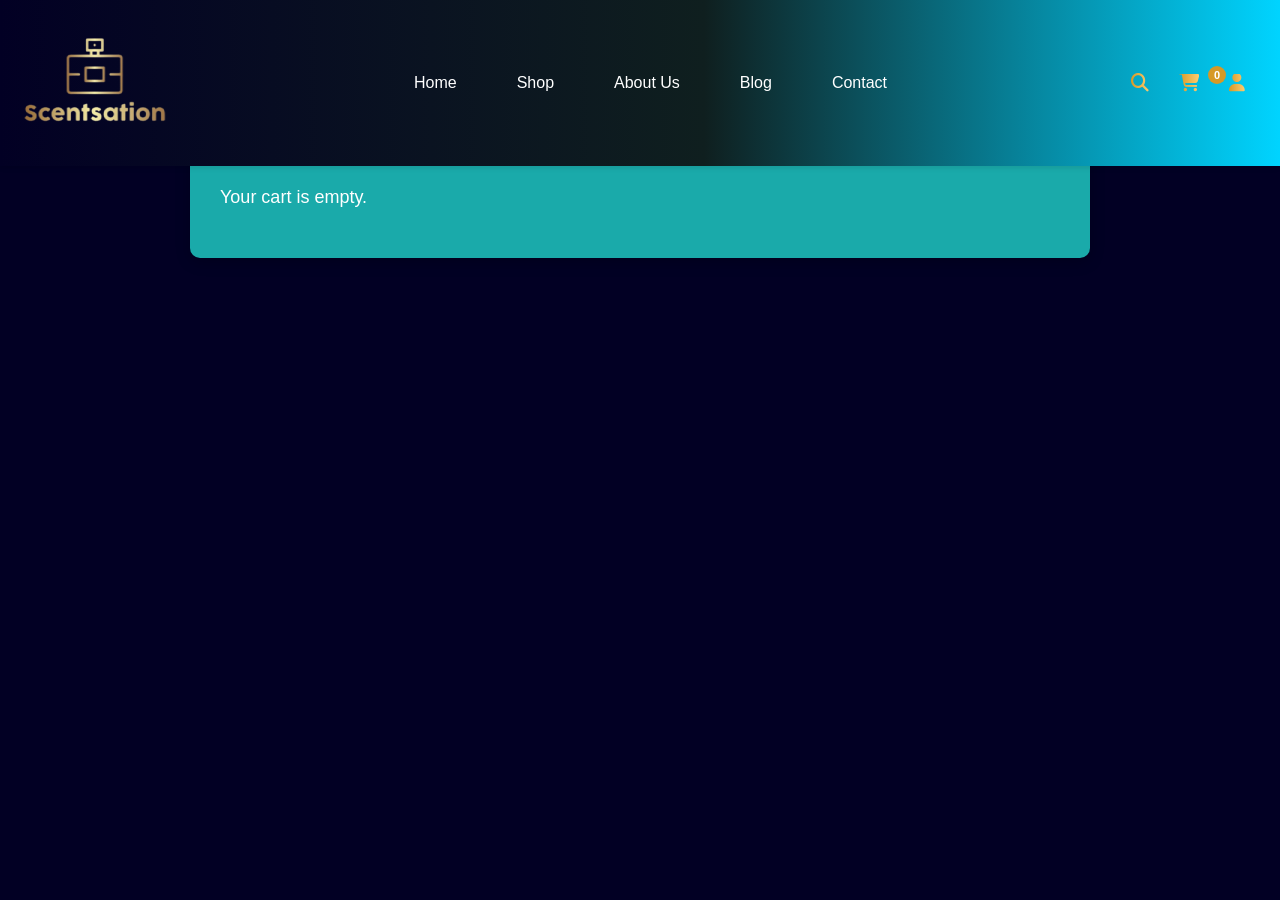
<file: cart.html>
<!DOCTYPE html>
<html lang="en">
<head>
    <meta charset="UTF-8">
    <meta name="viewport" content="width=device-width, initial-scale=1.0">
    <title>Shopping Cart | Scentsation</title>
    
    <!-- CSS Loading Order Fixed -->
    <link rel="stylesheet" href="homestyle.css">
    <link rel="stylesheet" href="cartstyle.css">
    
    <!-- Icons -->
    <link rel="stylesheet" href="https://cdnjs.cloudflare.com/ajax/libs/font-awesome/6.4.2/css/all.min.css">
</head>
<body>
    <header class="header">
        <div class="container">
            <a href="index.html" class="logo"><img src="all-images/Untitled design (7)[1] (3).png" alt="Scentsation"></a>
            
            <nav class="nav-links">
                <ul>
                    <li><a href="index.html">Home</a></li>
                    <li><a href="product.html">Shop</a></li>
                    <li><a href="about.html">About Us</a></li>
                    <li><a href="blog.html">Blog</a></li>
                    <li><a href="contact.html">Contact</a></li>
                </ul>
            </nav>

            <div class="top-search">
                <div class="container">
                    <div class="input-group">
                        <span class="input-group-addon"><i class="fa fa-search"></i></span>
                        <input type="text" class="form-control" placeholder="Search">
                        <span class="input-group-addon close-search"><i class="fa fa-times"></i></span>
                    </div>
                </div>
            </div>

            <div class="icons">
                <div class="search-bar">
                    <button type="button" class="search-icon"><i class="fa fa-search"></i></button>
                </div>
                <a href="cart.html" class="cart">
                    <i class="fas fa-shopping-cart"></i>
                    <span id="cart-count">0</span>
                </a>
                
                <div class="user-container">
                    <a href="login.html" class="login"><i class="fas fa-user"></i></a>
                    <div class="login-container">
                        <form class="login-form">
                            <input type="text" placeholder="Username" class="input-field">
                            <input type="password" placeholder="Password" class="input-field">
                            <button type="submit" class="login-btn">Log In</button>
                            <div class="links">
                                <a href="contact.html" class="forgot">Forgot password?</a>
                                <a href="contact.html" class="signup">Sign up</a>
                            </div>
                        </form>
                    </div>
                </div>
            </div>
            
            <button id="menu-btn" class="menu-btn"><i class="fas fa-bars"></i></button>
        </div>
    
        <div id="mobile-menu" class="mobile-menu">
            <button id="close-menu" class="close-menu"><i class="fas fa-times"></i></button>
            <ul>
                <li><a href="index.html">Home</a></li>
                <li><a href="product.html">Shop</a></li>
                <li><a href="about.html">About Us</a></li>
                <li><a href="blog.html">Blog</a></li>
                <li><a href="contact.html">Contact</a></li>
                <li><a href="cart.html" class="cart"><i class="fas fa-shopping-cart"></i> Cart</a></li>
                <li><a href="login.html" class="login"><i class="fas fa-user"></i> Login</a></li>
            </ul>    
        </div>
    </header>

    <div id="cart-wrapper">
        <h2 id="cart-text">Your Cart</h2>
    
        <div id="cart-container">
            <div id="cart-products"></div>
            <div id="total-container">
                <p id="total-price">Total: Rs 0</p>
            </div>
            <button id="clear-cart">Clear Cart</button>
            <button id="checkout-btn">Proceed to Checkout</button>
        </div>
    
        <div id="checkout-form">
            <h3>Enter Your Details</h3>
            <input type="text" id="name" placeholder="Your Name" required>
            <input type="email" id="email" placeholder="Your Email" required>
            <input type="text" id="address" placeholder="Your Address" required>
            <input type="tel" id="phone" placeholder="Your Phone Number" required>
            <button id="confirm-order">Confirm Order</button>
        </div>
    
        <div id="order-confirmation">
            <p>✅ Your order has been placed successfully!</p>
        </div>
    </div>

    <!-- The Missing Script has been added! -->
    <script src="home.js"></script>
    <script src="cartpage.js"></script>
</body>
</html>
</file>
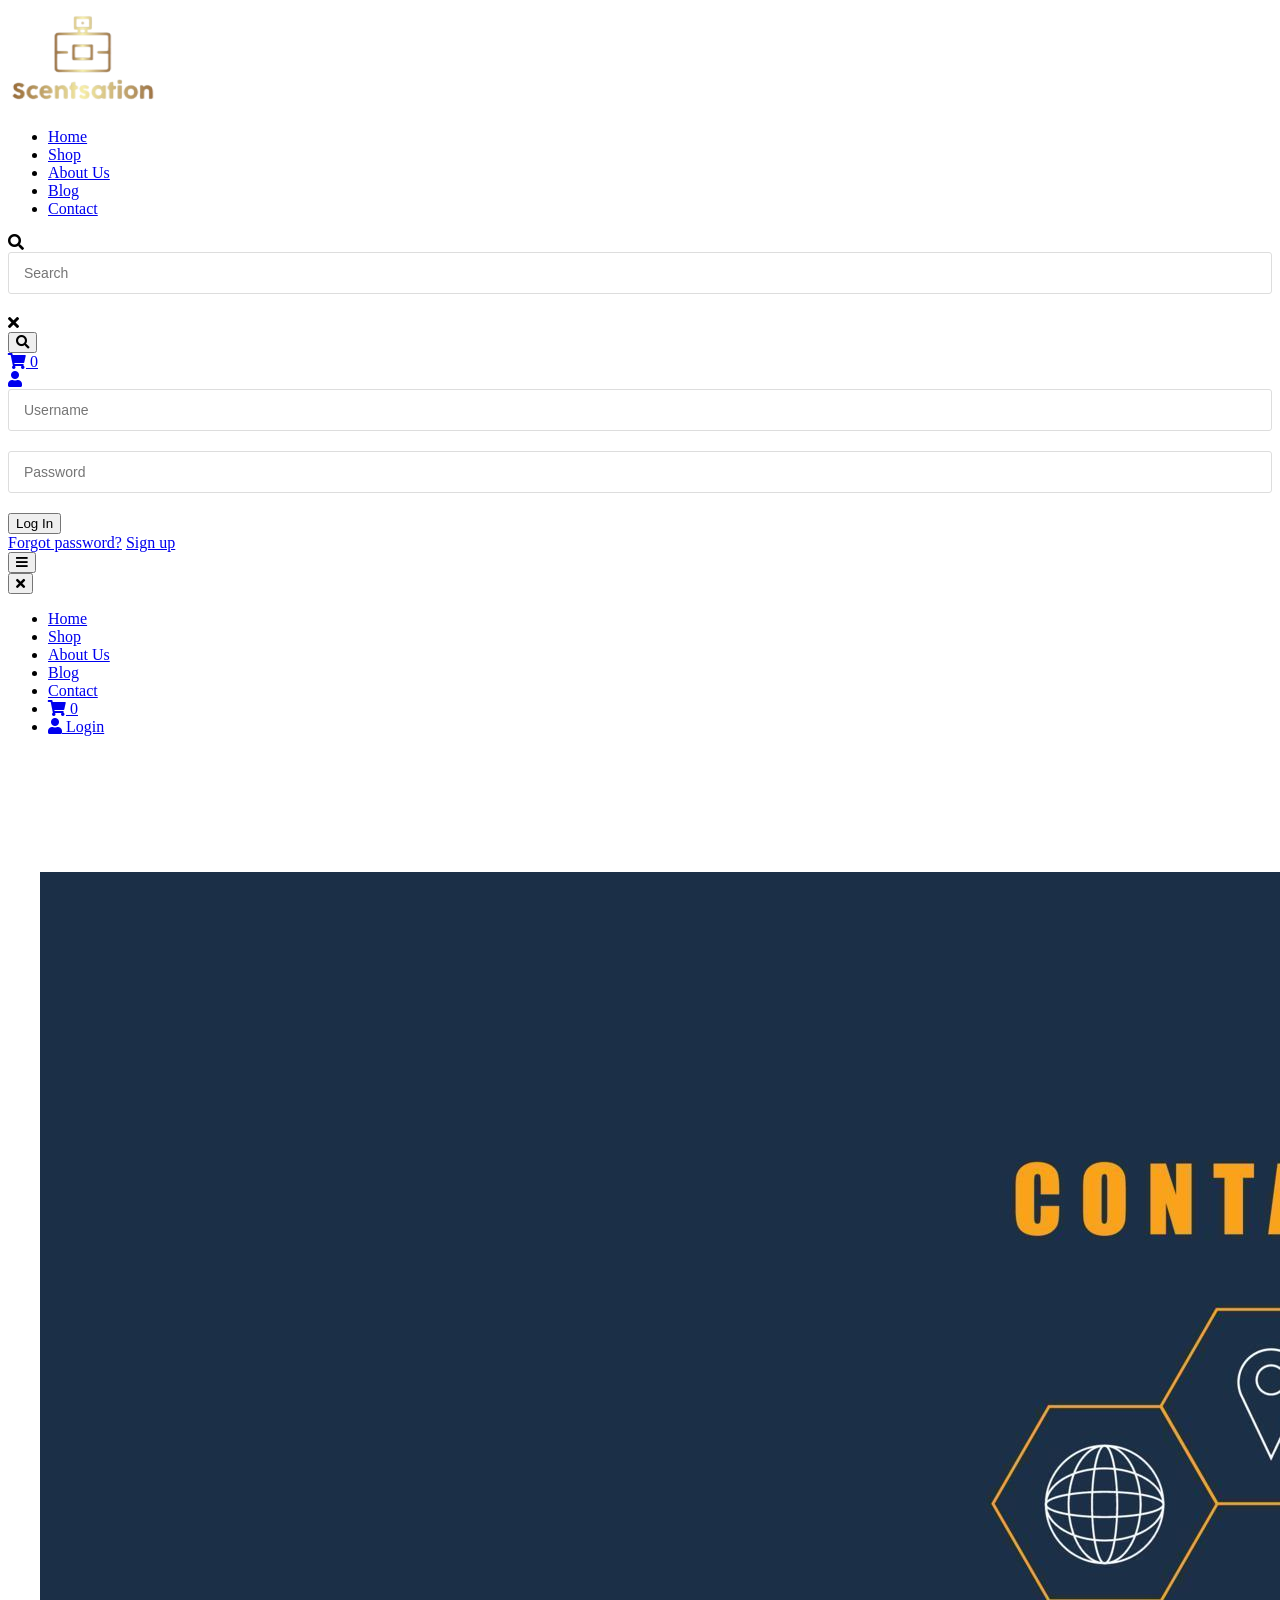
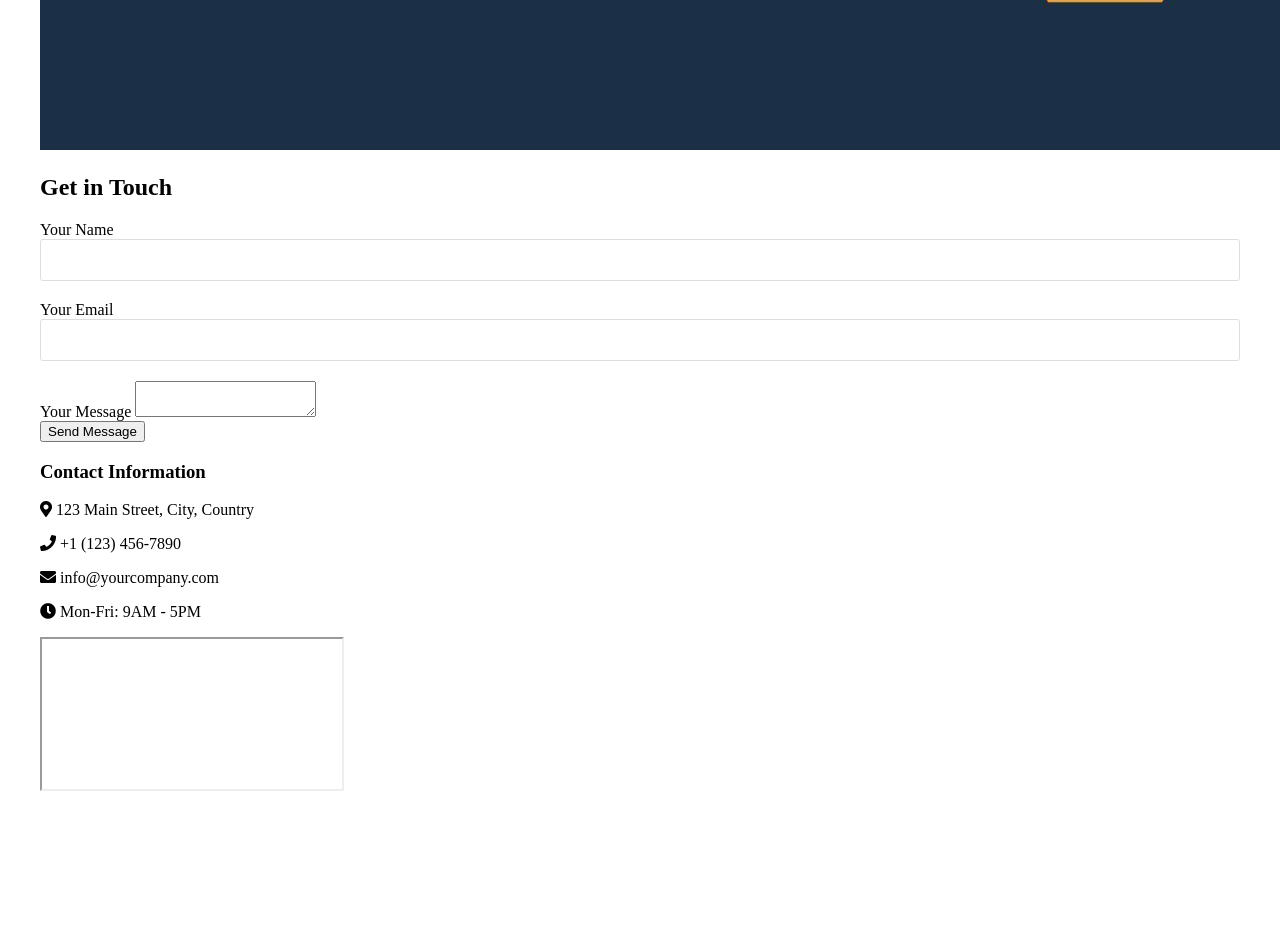
<file: page contact.html>
<!DOCTYPE html>
<html lang="en">
<head>
    <meta charset="UTF-8">
    <meta name="viewport" content="width=device-width, initial-scale=1.0">
    <title>Contact Us</title>
    <link rel="stylesheet" href="style.css">
</head>
<body>
    <header class="header">
        <div class="container">
            <!-- Logo -->
            <a href="home.html" class="logo"><img src="all-images/logo.png" alt=""></a>
            
            
            <!-- Nav Links -->
            <nav class="nav-links">
                <ul>
                    <li><a href="index.html">Home</a></li>
                    <li><a href="product.html">Shop</a></li>
                    <li><a href="#">About Us</a></li>
                    <li><a href="#">Blog</a></li>
                    <li><a href="#">Contact</a></li>
                </ul>
            </nav>
    <!-- First Search Bar (Hidden Initially) -->
    <div class="top-search">
        <div class="container">
            <div class="input-group">
                <span class="input-group-addon"><i class="fa fa-search"></i></span>
                <input type="text" class="form-control" placeholder="Search">
                <span class="input-group-addon close-search"><i class="fa fa-times"></i></span>
            </div>
        </div>
    </div>

            <div class="icons">
                <div class="search-bar">
                    <button type="button" class="search-icon"><i class="fa fa-search"></i></button>
                </div>
                <a href="cart.html" class="cart"><i class="fas fa-shopping-cart"></i>
                    <span id="cart-count">0</span></a>
                <div class="user-container">
                    <a href="#" class="login">
                        <i class="fas fa-user"></i> 
                    </a>
                    
                    <!-- Login Form (Hidden by Default) -->
                    <div class="login-container">
                        <form class="login-form">
                            <input type="text" placeholder="Username" class="input-field">
                            <input type="password" placeholder="Password" class="input-field">
                            <button type="submit" class="login-btn">Log In</button>
                            <div class="links">
                                <a href="Contact.html" class="forgot">Forgot password?</a>
                                <a href="Contact.html" class="signup">Sign up</a>
                            </div>
                        </form>
                    </div>
                </div>
                
                
            </div>
            
            <!-- Mobile Menu Button -->
            <button id="menu-btn" class="menu-btn">
                <i class="fas fa-bars"></i>
            </button>
        </div>
    
        <!-- Mobile Menu -->
        <div id="mobile-menu" class="mobile-menu">
            <button id="close-menu" class="close-menu">
                <i class="fas fa-times"></i>
            </button>
            <ul>
                <li><a href="#">Home</a></li>
                <li><a href="#">Shop</a></li>
                <li><a href="#">About Us</a></li>
                <li><a href="#">Blog</a></li>
                <li><a href="#">Contact</a></li>
                <li><a href="cart.html" class="cart"><i class="fas fa-shopping-cart"></i>
                    <span id="cart-count">0</span></a></li>
                <li><a href="#" class="login"><i class="fas fa-user"></i> Login</a>
                
                </li>
            </ul>    
        </div>
    </header>
    <div class="contact-container">
        <div class="main-img">
            <img src="c-4.jpg" alt="Contact us header image">
        </div>
        
        <div class="form-section">
            <h2>Get in Touch</h2>
            <form class="contact-form">
                <div class="form-group">
                    <label for="name">Your Name</label>
                    <input type="text" id="name" name="name" required>
                </div>
                <div class="form-group">
                    <label for="email">Your Email</label>
                    <input type="email" id="email" name="email" required>
                </div>
                <div class="form-group">
                    <label for="message">Your Message</label>
                    <textarea id="message" name="message" required></textarea>
                </div>
                <button type="submit">Send Message</button>
            </form>
        </div>

        <div class="info-section">
            <div class="contact-info">
                <h3>Contact Information</h3>
                <p><i class="fas fa-map-marker-alt"></i> 123 Main Street, City, Country</p>
                <p><i class="fas fa-phone"></i> +1 (123) 456-7890</p>
                <p><i class="fas fa-envelope"></i> info@yourcompany.com</p>
                <p><i class="fas fa-clock"></i> Mon-Fri: 9AM - 5PM</p>
            </div>
            <div class="map-container">
                <iframe src="https://www.google.com/maps/embed?pb=!1m18!1m12!1m3!1d3022.2155732912346!2d-73.98784492453763!3d40.74844097138991!2m3!1f0!2f0!3f0!3m2!1i1024!2i768!4f13.1!3m3!1m2!1s0x0%3A0x0!2zNDDCsDQ0JzU0LjQiTiA3M8KwNTknMTkuNyJX!5e0!3m2!1sen!2sus!4v1620000000000!5m2!1sen!2sus" allowfullscreen="" loading="lazy"></iframe>
            </div>
        </div>
    </div>
    

    <link rel="stylesheet" href="https://cdnjs.cloudflare.com/ajax/libs/font-awesome/5.15.3/css/all.min.css">

    <script src="app.js"></script>
</body>
</html>
</file>
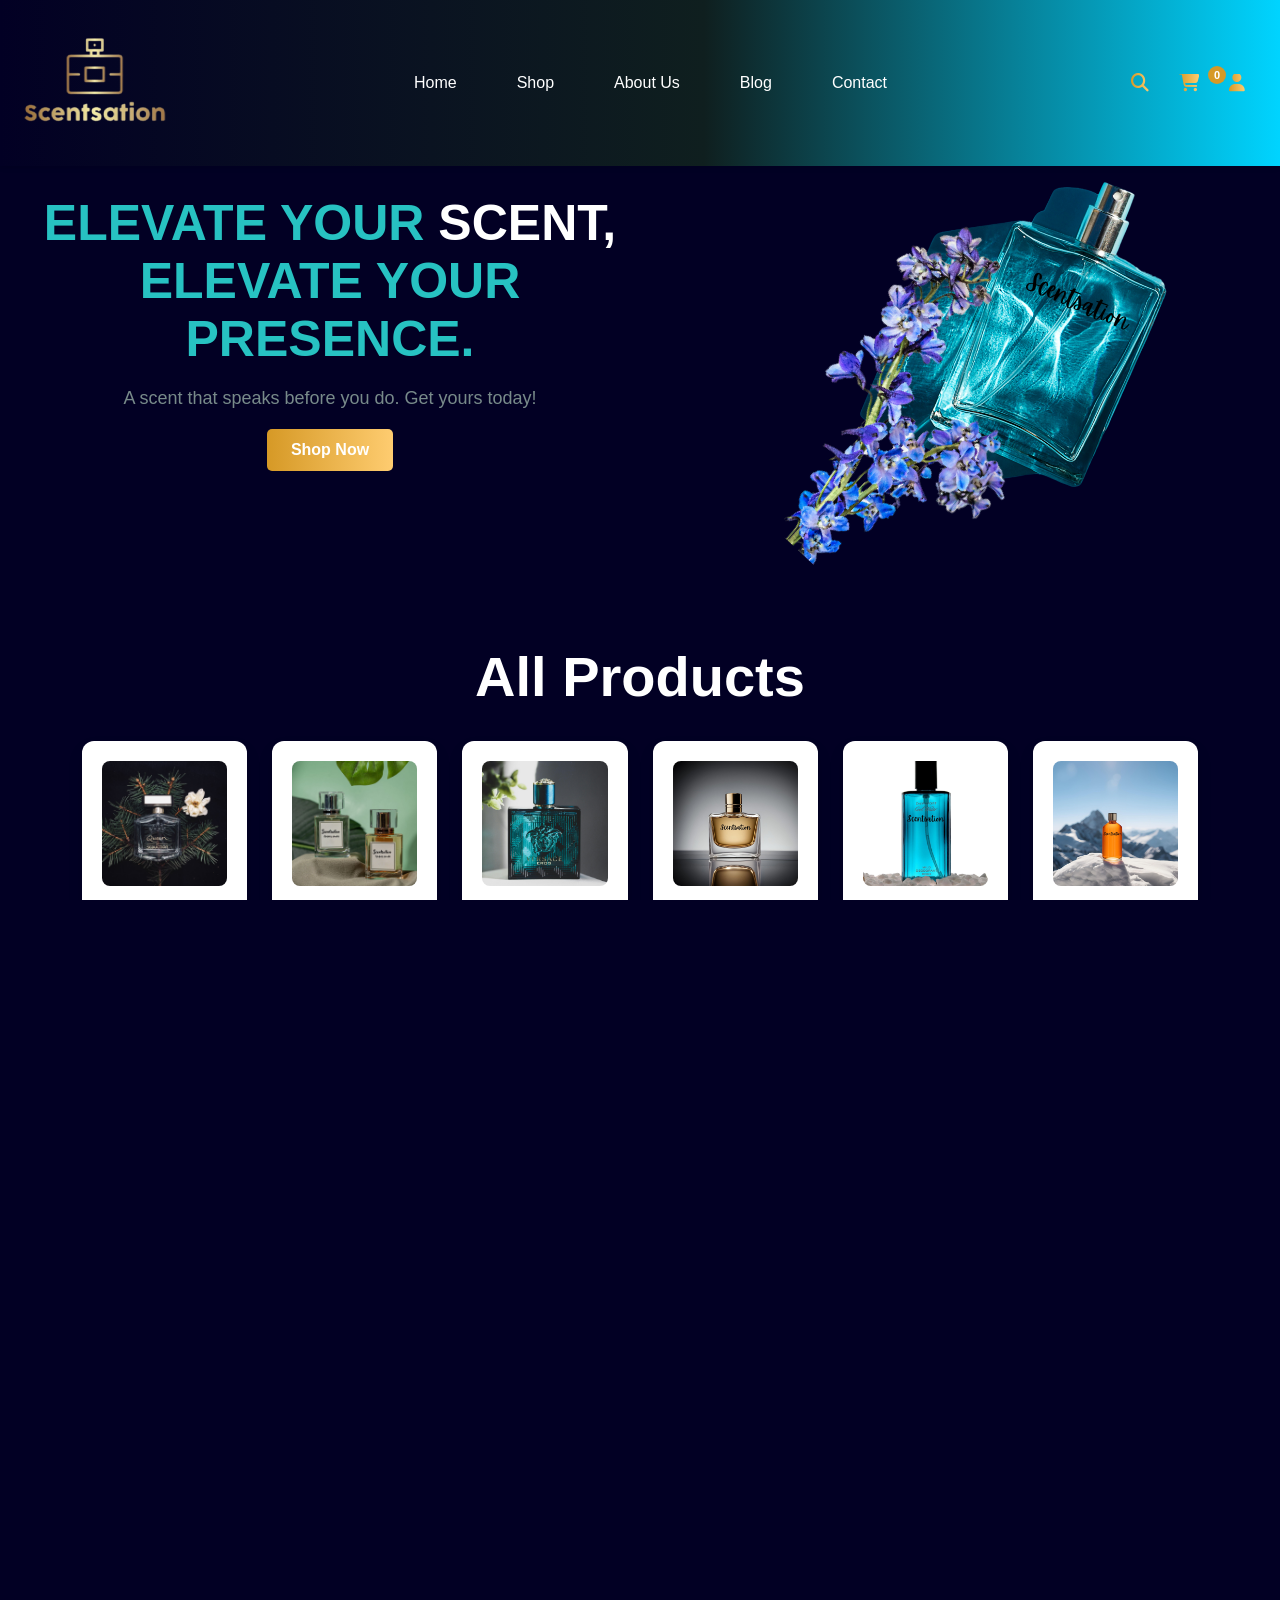
<file: product.html>
<!DOCTYPE html>
<html lang="en">
<head>
    <meta charset="UTF-8">
    <meta name="viewport" content="width=device-width, initial-scale=1.0">
    <title>Product Page | Scentsation</title>
    
    <!-- Stylesheets with Cache Buster for Product CSS -->
    <link rel="stylesheet" href="product.css?v=2">
    <link rel="stylesheet" href="homestyle.css">
    <link rel="stylesheet" href="cartstyle.css">
    
    <!-- Icons -->
    <link rel="stylesheet" href="https://cdnjs.cloudflare.com/ajax/libs/font-awesome/6.4.2/css/all.min.css">
</head>
<body>
    <!-- HEADER -->
    <header class="header">
        <div class="container">
            <!-- Logo -->
            <a href="index.html" class="logo"><img src="all-images/Untitled design (7)[1] (3).png" alt="Scentsation Logo"></a>
            
            <!-- Desktop Nav -->
            <nav class="nav-links">
                <ul>
                    <li><a href="index.html">Home</a></li>
                    <li><a href="product.html">Shop</a></li>
                    <li><a href="about.html">About Us</a></li>
                    <li><a href="blog.html">Blog</a></li>
                    <li><a href="contact.html">Contact</a></li>
                </ul>
            </nav>

            <!-- Search Bar (Hidden) -->
            <div class="top-search">
                <div class="container">
                    <div class="input-group">
                        <span class="input-group-addon"><i class="fa fa-search"></i></span>
                        <input type="text" class="form-control" placeholder="Search">
                        <span class="input-group-addon close-search"><i class="fa fa-times"></i></span>
                    </div>
                </div>
            </div>

            <!-- Header Icons -->
            <div class="icons">
                <div class="search-bar">
                    <button type="button" class="search-icon"><i class="fa fa-search"></i></button>
                </div>
                <a href="cart.html" class="cart">
                    <i class="fas fa-shopping-cart"></i>
                    <span id="cart-count">0</span>
                </a>
                
                <div class="user-container">
                    <a href="#" class="login"><i class="fas fa-user"></i></a>
                    
                    <!-- Login Dropdown -->
                    <div class="login-container">
                        <form class="login-form">
                            <input type="text" placeholder="Username" class="input-field">
                            <input type="password" placeholder="Password" class="input-field">
                            <button type="submit" class="login-btn">Log In</button>
                            <div class="links">
                                <a href="#" class="forgot">Forgot password?</a>
                                <a href="#" class="signup">Sign up</a>
                            </div>
                        </form>
                    </div>
                </div>
            </div>
            
            <!-- Mobile Menu Toggle -->
            <button id="menu-btn" class="menu-btn">
                <i class="fas fa-bars"></i>
            </button>
        </div>
    
        <!-- Mobile Menu Navigation -->
        <div id="mobile-menu" class="mobile-menu">
            <button id="close-menu" class="close-menu"><i class="fas fa-times"></i></button>
            <ul>
                <li><a href="index.html">Home</a></li>
                <li><a href="product.html">Shop</a></li>
                <li><a href="about.html">About Us</a></li>
                <li><a href="blog.html">Blog</a></li>
                <li><a href="contact.html">Contact</a></li>
                <li><a href="cart.html" class="cart"><i class="fas fa-shopping-cart"></i> Cart</a></li>
                <li><a href="contact.html" class="login"><i class="fas fa-user"></i> Login</a></li>
            </ul>    
        </div>
    </header>

    <!-- HERO SECTION -->
    <header class="hero-section"> 
        <div class="hero-container">
            <div class="hero-content">
                <h1>Elevate Your <span>Scent,</span> Elevate Your Presence.</h1>
                <p>A scent that speaks before you do. Get yours today!</p>
                <a href="#all-product" class="btn">Shop Now</a>
            </div>
            <div class="hero-image">
                <img src="all-images/banner1img.png" alt="product banner">
            </div>
        </div>
    </header>

    <!-- ALL PRODUCTS SECTION -->
    <section id="all-product" class="product-section">
        <h2>All Products</h2>
        <div class="P-container">
            <div class="perfume-card">
                <img src="all-images/Breathing (1).jpg" alt="Mystic Pine">
                <h3>Mystic Pine</h3>
                <p>PKR 10000</p>
                <button class="add-to-cart" data-name="Mystic Pine" data-price="10000" data-image="Breathing (1).jpg">
                    <i class="fas fa-shopping-cart"></i> Add to cart
                </button>
            </div>
            <div class="perfume-card">
                <img src="all-images/Breathing (13).jpg" alt="Amber Smoke">
                <h3>Amber Smoke</h3>
                <p>PKR 12000</p>
                <button class="add-to-cart" data-name="Amber Smoke" data-price="12000" data-image="Breathing (13).jpg">
                    <i class="fas fa-shopping-cart"></i> Add to cart
                </button>
            </div>
            <div class="perfume-card">
                <img src="all-images/men1.jpg" alt="Veloura">
                <h3>Veloura</h3>
                <p>PKR 20000</p>
                <button class="add-to-cart" data-name="Veloura" data-price="20000" data-image="men1.jpg">
                    <i class="fas fa-shopping-cart"></i> Add to cart
                </button>
            </div>
            <div class="perfume-card">
                <img src="all-images/Scentsation.jpg" alt="Lumea">
                <h3>Lumea</h3>
                <p>PKR 15000</p>
                <button class="add-to-cart" data-name="Lumea" data-price="15000" data-image="Scentsation.jpg">
                    <i class="fas fa-shopping-cart"></i> Add to cart
                </button>
            </div>
            <div class="perfume-card">
                <img src="all-images/Scentsation (1).jpg" alt="Elysian Bloom">
                <h3>Elysian Bloom</h3>
                <p>PKR 18000</p>
                <button class="add-to-cart" data-name="Elysian Bloom" data-price="18000" data-image="Scentsation (1).jpg">
                    <i class="fas fa-shopping-cart"></i> Add to cart
                </button>
            </div>
            <div class="perfume-card">
                <img src="all-images/Scentsation (2).jpg" alt="Noctis Bloom">
                <h3>Noctis Bloom</h3>
                <p>PKR 16000</p>
                <button class="add-to-cart" data-name="Noctis Bloom" data-price="16000" data-image="Scentsation (2).jpg">
                    <i class="fas fa-shopping-cart"></i> Add to cart
                </button>
            </div>
            <div class="perfume-card">
                <img src="all-images/Scentsation (3).jpg" alt="Seraphine">
                <h3>Seraphine</h3>
                <p>PKR 10000</p>
                <button class="add-to-cart" data-name="Seraphine" data-price="10000" data-image="Scentsation (3).jpg">
                    <i class="fas fa-shopping-cart"></i> Add to cart
                </button>
            </div>
            <div class="perfume-card">
                <img src="all-images/Scentsation (4).jpg" alt="Opal Essence">
                <h3>Opal Essence</h3>
                <p>PKR 12000</p>
                <button class="add-to-cart" data-name="Opal Essence" data-price="12000" data-image="Scentsation (4).jpg">
                    <i class="fas fa-shopping-cart"></i> Add to cart
                </button>
            </div>
            <div class="perfume-card">
                <img src="all-images/Scentsation (13).jpg" alt="Aurielle">
                <h3>Aurielle</h3>
                <p>PKR 25000</p>
                <button class="add-to-cart" data-name="Aurielle" data-price="25000" data-image="Scentsation (13).jpg">
                    <i class="fas fa-shopping-cart"></i> Add to cart
                </button>
            </div>
            <div class="perfume-card">
                <img src="all-images/Scentsation (14).jpg" alt="Mystara">
                <h3>Mystara</h3>
                <p>PKR 14000</p>
                <button class="add-to-cart" data-name="Mystara" data-price="14000" data-image="Scentsation (14).jpg">
                    <i class="fas fa-shopping-cart"></i> Add to cart
                </button>
            </div>
            <div class="perfume-card">
                <img src="all-images/Scentsation (12).jpg" alt="Sienna Dusk">
                <h3>Sienna Dusk</h3>
                <p>PKR 10000</p>
                <button class="add-to-cart" data-name="Sienna Dusk" data-price="10000" data-image="Scentsation (12).jpg">
                    <i class="fas fa-shopping-cart"></i> Add to cart
                </button>
            </div>
            <div class="perfume-card">
                <img src="all-images/Scentsation (11).jpg" alt="Rosalune">
                <h3>Rosalune</h3>
                <p>PKR 16000</p>
                <button class="add-to-cart" data-name="Rosalune" data-price="16000" data-image="Scentsation (11).jpg">
                    <i class="fas fa-shopping-cart"></i> Add to cart
                </button>
            </div>
        </div>
    </section>

    <!-- WOMEN'S PERFUMES SECTION -->
    <section id="women-products" class="product-section">
        <h2>Women's Perfumes</h2>
        <div class="P-container">
            <div class="perfume-card">
                <img src="all-images/Breathing (10).jpg" alt="Cherry Blossom">
                <h3>Cherry Blossom</h3>
                <p>PKR 18000</p>
                <button class="add-to-cart" data-name="Cherry Blossom" data-price="18000" data-image="Breathing (10).jpg">
                    <i class="fas fa-shopping-cart"></i> Add to cart
                </button>
            </div>
            <div class="perfume-card">
                <img src="all-images/Breathing (13).jpg" alt="Aurielle">
                <h3>Aurielle</h3>
                <p>PKR 25000</p>
                <button class="add-to-cart" data-name="Aurielle" data-price="25000" data-image="Breathing (13).jpg">
                    <i class="fas fa-shopping-cart"></i> Add to cart
                </button>
            </div>
            <div class="perfume-card">
                <img src="all-images/Scentsation (4).jpg" alt="Opal Essence">
                <h3>Opal Essence</h3>
                <p>PKR 12000</p>
                <button class="add-to-cart" data-name="Opal Essence" data-price="12000" data-image="Scentsation (4).jpg">
                    <i class="fas fa-shopping-cart"></i> Add to cart
                </button>
            </div>
            <div class="perfume-card">
                <img src="all-images/Scentsation (6).jpg" alt="Amoura">
                <h3>Amoura</h3>
                <p>PKR 20000</p>
                <button class="add-to-cart" data-name="Amoura" data-price="20000" data-image="Scentsation (6).jpg">
                    <i class="fas fa-shopping-cart"></i> Add to cart
                </button>
            </div>
            <div class="perfume-card">
                <img src="all-images/Scentsation (7).jpg" alt="Sylvaris">
                <h3>Sylvaris</h3>
                <p>PKR 15000</p>
                <button class="add-to-cart" data-name="Sylvaris" data-price="15000" data-image="Scentsation (7).jpg">
                    <i class="fas fa-shopping-cart"></i> Add to cart
                </button>
            </div>
            <div class="perfume-card">
                <img src="all-images/Scentsation (8).jpg" alt="Ember Glow">
                <h3>Ember Glow</h3>
                <p>PKR 8000</p>
                <button class="add-to-cart" data-name="Ember Glow" data-price="8000" data-image="Scentsation (8).jpg">
                    <i class="fas fa-shopping-cart"></i> Add to cart
                </button>
            </div>
        </div>
    </section>

    <!-- MEN'S PERFUMES SECTION -->
    <section id="men-products" class="product-section">
        <h2>Men's Perfume</h2>
        <div class="P-container">
            <div class="perfume-card">
                <img src="all-images/men1.jpg" alt="Veloura">
                <h3>Veloura</h3>
                <p>PKR 20000</p>
                <button class="add-to-cart" data-name="Veloura" data-price="20000" data-image="men1.jpg">
                    <i class="fas fa-shopping-cart"></i> Add to cart
                </button>
            </div>
            <div class="perfume-card">
                <img src="all-images/Breathing (7).jpg" alt="Ocean Drift">
                <h3>Ocean Drift</h3>
                <p>PKR 10000</p>
                <button class="add-to-cart" data-name="Ocean Drift" data-price="10000" data-image="Breathing (7).jpg">
                    <i class="fas fa-shopping-cart"></i> Add to cart
                </button>
            </div>
            <div class="perfume-card">
                <img src="all-images/Scentsation (9).jpg" alt="Zephyr Whisper">
                <h3>Zephyr Whisper</h3>
                <p>PKR 18000</p>
                <button class="add-to-cart" data-name="Zephyr Whisper" data-price="18000" data-image="Scentsation (9).jpg">
                    <i class="fas fa-shopping-cart"></i> Add to cart
                </button>
            </div>
            <div class="perfume-card">
                <img src="all-images/Scentsation (10).jpg" alt="Moonveil">
                <h3>Moonveil</h3>
                <p>PKR 12000</p>
                <button class="add-to-cart" data-name="Moonveil" data-price="12000" data-image="Scentsation (10).jpg">
                    <i class="fas fa-shopping-cart"></i> Add to cart
                </button>
            </div>
            <div class="perfume-card">
                <img src="all-images/Scentsation (11).jpg" alt="Rosalune">
                <h3>Rosalune</h3>
                <p>PKR 16000</p>
                <button class="add-to-cart" data-name="Rosalune" data-price="16000" data-image="Scentsation (11).jpg">
                    <i class="fas fa-shopping-cart"></i> Add to cart
                </button>
            </div>
            <div class="perfume-card">
                <img src="all-images/Scentsation (12).jpg" alt="Sienna Dusk">
                <h3>Sienna Dusk</h3>
                <p>PKR 10000</p>
                <button class="add-to-cart" data-name="Sienna Dusk" data-price="10000" data-image="Scentsation (12).jpg">
                    <i class="fas fa-shopping-cart"></i> Add to cart
                </button>
            </div>
        </div>
    </section>

   <!-- NEWSLETTER & FOOTER -->
    <div class="newsletter-section">
        <div class="newsletter-content">
            <span><strong>15% DISCOUNT</strong> <br>For subscription to our newsletter</span>
            <input type="text" class="input-field" placeholder="First name">
            <input type="email" class="input-field" placeholder="Email address">
            <button>Subscribe &rarr;</button>
        </div>
    </div>
    
    <footer>
        <div class="footer-container">
            <div class="footer-section footer-logo">
                <div class="brand">
                    <img src="all-images/Untitled design (7)[1] (3).png" alt="Scentsation Logo">
                    <p>Unleash the radiance of your inner beauty with our premium fragrance brand - a perfect blend of sophistication and style.</p>
                </div>
            </div>

            <div class="footer-section footer-links">
                <div class="footer-section">
                    <h3>ACCOUNT</h3>
                    <ul>
                        <li><a href="index.html">Dashboard</a></li>
                        <li><a href="cart.html">Orders</a></li>
                        <li><a href="cart.html">Wishlist</a></li>
                        <li><a href="contact.html">Addresses</a></li>
                    </ul>
                </div>
        
                <div class="footer-section">
                    <h3>CATALOG</h3>
                    <ul>
                        <li><a href="product.html">Shop by category</a></li>
                        <li><a href="product.html">Shop by Gender</a></li>
                        <li><a href="about.html">Promotions</a></li>
                        <li><a href="contact.html">Sitemap</a></li>
                    </ul>
                </div>
        
                <div class="footer-section">
                    <h3>HELP</h3>
                    <ul>
                        <li><a href="#choose">Features</a></li>
                        <li><a href="index.html">FAQ</a></li>
                        <li><a href="about.html">About us</a></li>
                        <li><a href="contact.html">Contact us</a></li>
                    </ul>
                </div>
            </div>

            <div class="footer-section footer-contact">
                <h3>CONTACT US</h3>
                <div class="contact-icon">
                    <i class="fa-solid fa-map-location-dot"></i>
                    <p>7031 N 35th Ave, Phoenix, Arkansas United States</p>
                </div>
                <div class="contact-icon">
                    <i class="fa-solid fa-phone-volume"></i>
                    <p>Call us 8 AM - 10 PM <br><span>6668 5555 8464</span></p>
                </div>
                <div class="social-icons">
                    <a href="#"><i class="fab fa-facebook"></i></a>
                    <a href="#"><i class="fab fa-instagram"></i></a>
                    <a href="#"><i class="fab fa-telegram"></i></a>
                    <a href="#"><i class="fab fa-x-twitter"></i></a>
                    <a href="#"><i class="fab fa-youtube"></i></a>
                </div>
            </div>
        </div>
        
        <div class="footer-bottom">
            <div class="footer-bottom-container">
                <div class="copyright">
                    <p>Copyright &copy; 2026 Scentsation. All Rights Reserved</p>
                </div>
                <div class="footer-links footer-responsive">
                    <a href="#">Terms of use</a>
                    <a href="#">Privacy Policy</a>
                    <a href="#">Interest Based Ads</a>
                    <a href="#">Accessibility</a>
                    <div class="scroll-to-top">
                        <button id="scrollTopBtn">&uarr;</button>
                    </div>
                </div>
            </div>
        </div>
    </footer>

    <script src="product.js"></script>
</body>
</html>
</file>
<file: homestyle.css>
@import url('https://fonts.googleapis.com/css2?family=Montserrat:ital,wght@0,100..900;1,100..900&display=swap');

* {
    margin: 0;
    padding: 0;
    box-sizing: border-box;
}

html, body {
    width: 100%;
    height: 100%;
    overflow-x: hidden;
}

body {
    background: linear-gradient(90deg, #020024 0%, rgba(15, 31, 31, 1) 55%, rgba(0, 212, 255, 1) 100%);
    font-family: "Montserrat", sans-serif;
    padding-top: 80px;
    background-repeat: no-repeat;
    background-size: cover;
    background-attachment: fixed;
    min-height: 100vh;
}

/* =========================================
   HEADER & NAVIGATION (Desktop Default)
   ========================================= */
.header {
    background: linear-gradient(90deg, #020024 0%, rgba(15, 31, 31, 1) 55%, rgba(0, 212, 255, 1) 100%);
    box-shadow: 0 2px 5px rgba(0, 0, 0, 0.1);
    padding: 30px 20px; /* Default Desktop Thickness */
    position: fixed;
    width: 100%;
    top: 0;
    left: 0;
    transition: top 0.4s ease-in-out, padding 0.3s ease; 
    z-index: 1000;
}

.header-move {
    top: 35px; 
}

.container {
    display: flex;
    justify-content: space-between;
    align-items: center;
    max-width: 1400px;
    margin: auto;
    width: 100%;
}

.logo {
    font-size: 24px;
    font-weight: bold;
    color: #333;
    text-decoration: none;
}

.nav-links ul {
    display: flex;
    gap: 20px;
}

.nav-links li {
    list-style: none;
    padding: 10px 20px;
}

.nav-links a,
.footer-links a {
    position: relative;
    text-decoration: none;
    color: #fff;
    font-size: 16px;
    padding: 5px 0;
    transition: color 0.3s ease-in-out;
}

.nav-links a::after,
.footer-links a::after {
    content: "";
    position: absolute;
    left: 0;
    bottom: -3px; 
    width: 0;
    height: 2px;
    background-image: linear-gradient(90deg, rgb(211, 152, 42) 0%, rgb(254, 204, 112) 100%);
    transition: width 0.3s ease-in-out;
}

.nav-links a:hover,
.login:hover,
.fa-bars,
.footer-links a:hover {
    background-image: linear-gradient(90deg, rgb(214, 153, 38) 0%, rgb(254, 204, 112) 100%);
    background-clip: text;
    -webkit-background-clip: text;
    -webkit-text-fill-color: transparent;
}

.nav-links a:hover::after {
    width: 100%;
}

/* =========================================
   CART ICON & BADGE (Globally Fixed)
   ========================================= */
.cart {
    position: relative;
    display: inline-flex;
    align-items: center;
    text-decoration: none;
}

#cart-count {
    position: absolute;
    top: -8px;
    right: -12px;
    background: rgb(214, 153, 38);
    color: white;
    font-size: 11px;
    font-weight: bold;
    width: 18px;
    height: 18px;
    display: flex;
    align-items: center;
    justify-content: center;
    border-radius: 50%;
}

.search-bar .search-icon,
.cart i,
.login i {
    background: none;
    border: none;
    font-size: 18px;
    cursor: pointer;
    background-image: linear-gradient(90deg, rgb(214, 153, 38) 0%, rgb(254, 204, 112) 100%);
    background-clip: text;
    -webkit-background-clip: text;
    -webkit-text-fill-color: transparent;
    margin-right: 15px;
}

/* User Icon */
.user-container {
    position: relative;
    display: inline-block;
    cursor: pointer;
}

.user-icon {
    width: 50px;
    height: 50px;
    border-radius: 50%;
    transition: transform 0.2s;
}

.user-icon:hover {
    transform: scale(1.1);
}

.login-container {
    position: absolute;
    top: 60px; 
    right: 0;
    background: #fff;
    padding: 15px;
    border-radius: 8px;
    box-shadow: 0px 4px 10px rgba(0, 0, 0, 0.1);
    width: 250px;
    text-align: center;
    opacity: 0;
    visibility: hidden;
    transition: opacity 0.3s ease-in-out, visibility 0.3s ease-in-out;
}

.user-container:hover .login-container {
    opacity: 1;
    visibility: visible;
}

.input-field {
    width: 100%;
    padding: 10px;
    margin: 8px 0;
    border: 1px solid #ccc;
    border-radius: 4px;
    font-size: 14px;
}

.login-btn {
    width: 100%;
    padding: 10px;
    background: #c49b36; 
    color: white;
    border: none;
    border-radius: 4px;
    font-size: 16px;
    cursor: pointer;
    margin-top: 10px;
}

.login-btn:hover {
    background: #020024;
}

.links {
    display: flex;
    justify-content: space-between;
    font-size: 14px;
}

.forgot {
    color: #aaa;
    text-decoration: none;
}

.signup {
    color: #c49b36;
    text-decoration: none;
    font-weight: bold;
}

.top-search {
    display: none;
    position: fixed;
    top: 0;
    left: 0;
    width: 100%;
    background: linear-gradient(90deg, #020024 0%, rgba(15, 31, 31, 1) 55%, rgba(0, 212, 255, 1) 100%);
    padding: 10px 0;
    text-align: center;
    transition: all 0.4s ease-in-out; 
}

.top-search .container {
    width: 100%; 
    max-width: 1400px; 
    margin: 0 auto;
    padding: 0 15px; 
}

.input-group {
    display: flex;
    align-items: center;
    width: 100%;
    max-width: 600px;
    margin: 0 auto;
    background: #fff; 
    padding: 8px; 
    border-radius: 5px;
    box-shadow: 0 2px 5px rgba(0, 0, 0, 0.1);
    height: 30px;
}

.input-group-addon {
    padding: 10px;
    background: none;
    border: none;
    cursor: pointer;
    font-size: 16px;
}

.form-control {
    flex: 1;
    border: none;
    outline: none;
    font-size: 16px;
    padding: 10px;
    background-color: transparent;
}

.form-control::placeholder {
    color: #788A8A; 
    opacity: 1; 
}

.search-bar button {
    background: none;
    border: none;
    cursor: pointer;
}

.icons {
    display: flex;
    gap: 15px;
    align-items: center;
}

.icons a {
    text-decoration: none;
    color: #b08a30;
    font-size: 12px;
}

.menu-btn {
    display: none;
    font-size: 24px;
    background: none;
    border: none;
    cursor: pointer;
}

.mobile-menu {
    position: fixed;
    top: 0;
    right: -100%;
    width: 300px;
    height: 100vh;
    background-color: #020024;
    box-shadow: -2px 0 5px rgba(0, 0, 0, 0.1);
    display: flex;
    flex-direction: column;
    padding: 20px;
    transition: right 0.3s ease-in-out;
    overflow-y: auto; 
    z-index: 1001; /* Ensure mobile menu is above header */
}

.mobile-menu a {
    color: #fff;
    text-decoration: none;
}

.mobile-menu a:hover {
    color: #d4af37;
}

.mobile-menu li {
    list-style: none;
    margin: 20px 0px;
    padding: 20px 0px;
    border-bottom: 1px solid #d4af37;
}

.mobile-menu::-webkit-scrollbar {
    width: 6px;
}

.mobile-menu.active {
    right: 0;
}

.close-menu {
    background: none;
    border: none;
    font-size: 24px;
    align-self: flex-end;
    cursor: pointer;
    color: #d4af37;
}

/* =========================================
   HERO SECTION
   ========================================= */
.hero-section {
    padding: 80px 0px 0px;
    width: 100%;
}
.hero-container {
    display: flex;
    align-items: center;
    justify-content: space-between;
    max-width: 1400px;
    margin: 0 auto;
    padding: 0 20px;
    width: 100%;
}
.hero-content {
    width: 50%;
}
.hero-content h1 {
    font-size: 50px;
    color: #27c2c2;
    text-transform: uppercase;
}
.hero-content span {
    color: #fff;
}
.hero-content p {
    font-size: 18px;
    color: #788A8A;
    margin: 20px 0;
}
.hero-content .btn {
    display: inline-block;
    padding: 12px 24px;
    background: linear-gradient(90deg, #d69926, #fecc70);
    color: white;
    text-decoration: none;
    border-radius: 5px;
    font-weight: bold;
}
.hero-image {
    width: 50%;
    text-align: right;
}
.hero-image img {
    max-width: 100%;
    height: auto;
}
.slick-dots li button:before {
    color: #d69926 !important;
}

/* =========================================
   NEW COLLECTION
   ========================================= */
.new-collection {
    width: 100%;
    max-width: 1400px;
    margin: 0 auto;
    padding: 80px 0px;
}
.collection {
    display: flex;
    justify-content: center;
    gap: 15px;
    max-width: 1400px;
    width: 100%;
    margin-top: 50px;
}
.new-collection h1 {
    font-size: 50px;
    color: #27c2c2;
    text-transform: uppercase;
    text-align: center;
}
.text-content .year {
    color: #27c2c2;
    text-align: center;
    font-size: 45px;
}

.text-content {
    display: flex;
    justify-content: center;
    width: 1400px;
    gap: 66px;
    align-items: flex-end;
}
.text-content p {
    width: 550px;
    font-size: 18px;
}
.text-content h2 {
    display: flex;
    flex-direction: column;
    align-items: flex-start;
}
.text-content .new {
    font-size: 30px;
    color: #ffffff;
    text-transform: uppercase;
    text-align: center;
}

.collection-item {
    display: flex;
    align-items: center;
    justify-content: space-between;
    padding: 40px;
    border-radius: 8px;
    overflow: hidden;
    position: relative;
    margin-bottom: 20px;
}

.collection-item img {
    display: block;
    width: 100%;
    transition: transform 0.3s ease-in-out;
}

.collection-item::before {
    content: "";
    position: absolute;
    top: 0;
    left: 0;
    width: 100%;
    height: 100%;
    background: rgba(0, 0, 0, 0.5); 
    opacity: 0;
    transition: opacity 0.3s ease-in-out;
}

.collection-item::after {
    content: "→"; 
    position: absolute;
    right: 20px;
    bottom: 20px;
    font-size: 24px;
    color: white; 
    opacity: 0;
    transition: opacity 0.3s ease-in-out, transform 0.3s ease-in-out;
}

.collection-item:hover::before {
    opacity: 1; 
}

.collection-item:hover img {
    transform: scale(1.1); 
}

.collection-item:hover::after {
    color: #d69926;
    opacity: 1;
    transform: translateX(5px); 
}

.collection-item.large {
    width: 500px;
    height: 300px;
    background-color: #ffffff;
}
.small {
    width: 500px;
    height: 150px;
    background-color: #1aaaaa;
}

.collection-item img {
    max-width: 150px;
    height: auto;
    object-fit: contain;
}

.text {
    max-width: 60%;
}

.text h4 {
    font-size: 12px;
    font-weight: 500;
    color: #b68c4a;
    letter-spacing: 1px;
    text-transform: uppercase;
}

.text h2 {
    font-size: 20px;
    font-weight: bold;
    color: #333;
}

/* =========================================
   WHY CHOOSE US
   ========================================= */
.choose {
    background: #fff;
    width: 100%;
    padding: 80px 30px;
    margin: 0px !important;
}
.why-choose-us {
    display: flex;
    justify-content: center;
    margin-top: 35px;
}
.why-choose {
    max-width: 1400px;
    margin: 0 auto;
    text-align: center;
    width: 100%;
}
.why-choose h2 {
    color: #e9ad03;
    text-transform: uppercase;
    font-size: 50px;
}
.why-choose p {
    color: #000000 !important;
    font-size: 18px;
}
.why-choose-us div {
    margin-right: 19px;
}
.feature {
    text-align: left;
    margin-top: 50px;
}
.feature i {
    font-size: 28px;
    color: #d4af37;
    margin-top: -52px;
}

.feature h3 {
    font-size: 25px;
    color: #222;
}

.feature p {
    font-size: 14px;
    color: #000000 !important;
}

/* =========================================
   TESTIMONIALS
   ========================================= */
.testimonial-section {
    padding: 50px 20px;
}
.testimonial-section h2 {
    font-size: 30px;
    font-weight: bold;
    margin-bottom: 20px;
    color: white;
    text-align: center;
}
.testimonial-container {
    display: flex;
    justify-content: center;
    gap: 20px;
    flex-wrap: wrap;
}
.testimonial-box {
    background: white;
    padding: 20px;
    border-radius: 10px;
    box-shadow: 0 2px 10px rgba(0, 0, 0, 0.1);
    width: 300px;
    text-align: left;
}
.testimonial-box p {
    font-size: 14px;
    color: #555 !important;
}
.testimonial-footer {
    display: flex;
    align-items: center;
    margin-top: 15px;
}
.testimonial-footer img {
    width: 40px;
    height: 40px;
    border-radius: 50%;
    margin-right: 10px;
}
.testimonial-footer .name {
    font-weight: bold;
}
.stars {
    color: gold;
    font-size: 14px;
}

/* =========================================
   NEWSLETTER & FOOTER
   ========================================= */
.newsletter-section {
    background-color: #27c2c2 !important;
    color: white;
    padding: 20px;
    display: flex;
    justify-content: center;
    align-items: center;
}
.newsletter-content {
    display: flex;
    align-items: center;
    gap: 10px;
}
.newsletter-content input {
    padding: 10px;
    border: none;
    font-size: 16px;
}
.newsletter-content .input-field {
    width: 200px;
}
.newsletter-content button {
    background: linear-gradient(90deg, #d69926, #fecc70);
    color: white;
    border: none;
    padding: 10px 20px;
    font-size: 16px;
    cursor: pointer;
    border-radius: 5px;
}
.newsletter-content button:hover {
    background: #020024;
}

footer {
    background: linear-gradient(90deg, #020024 0%, rgba(15, 31, 31, 1) 55%, rgba(0, 212, 255, 1) 100%);
    width: 100%;
}

.footer-container {
    display: flex;
    width: 100%;
    justify-content: space-between;
    align-items: flex-start;
    max-width: 1400px;
    margin: auto;
    padding: 40px 80px;
}
.footer-logo {
    width: 25%;
}
.footer-links {
    display: flex;
    width: 50%;
    justify-content: space-around;
    margin-right: 25px;
}
.footer-contact {
    width: 25%;
}

.footer-section h3 {
    font-size: 20px;
    font-weight: bold;
    margin-bottom: 10px;
    text-transform: uppercase;
    letter-spacing: 1px;
    color: #fff;
}

.footer-section ul {
    list-style: none;
    padding: 0;
    margin-top: 30px;
}

.footer-section ul li {
    margin-bottom: 12px;
}

.footer-section ul li a {
    text-decoration: none;
    color: #fff;
    font-size: 14px;
    transition: color 0.3s;
}

.footer-section ul li a:hover {
    color: #d4a44a;
}

.footer-section p {
    font-size: 14px;
    color: #fff;
    line-height: 1.6;
    width: 300px;
}
.footer-contact p {
    width: 245px;
}
.social-icons i {
    background-image: linear-gradient(90deg, rgb(214, 153, 38) 0%, rgb(254, 204, 112) 100%);
    background-clip: text;
    -webkit-background-clip: text;
    -webkit-text-fill-color: transparent;
}
.contact-icon i {
    background-image: linear-gradient(90deg, rgb(214, 153, 38) 0%, rgb(254, 204, 112) 100%);
    background-clip: text;
    -webkit-background-clip: text;
    -webkit-text-fill-color: transparent;
    font-size: 24px;
    margin-right: 10px;
}

.social-icons {
    margin-top: 20px;
}

.contact-icon {
    margin-top: 26px;
    display: flex;
    align-items: baseline;
}
.social-icons a {
    display: inline-block;
    width: 32px;
    height: 32px;
    margin-right: 8px;
    border: 1px solid #d4a44a;
    border-radius: 5px;
    text-align: center;
    line-height: 32px;
    background-image: linear-gradient(90deg, rgb(214, 153, 38) 0%, rgb(254, 204, 112) 100%);
    background-clip: text;
    -webkit-background-clip: text;
    -webkit-text-fill-color: transparent;
    transition: background 0.3s, color 0.3s;
}

.social-icons a:hover {
    background: #ffffff;
}
.footer-bottom {
    background-color: #27c2c2 !important;
}
.footer-bottom-container {
    display: flex;
    padding: 20px;
    justify-content: space-between;
    width: 100%;
    max-width: 1400px;
    margin: 0 auto;
}

.copyright p {
    font-size: 14px;
    color: #fff;
}

.scroll-to-top button {
    width: 30px;
    height: 30px;
    border: 1px solid #ddd;
    background-color: #fff;
    border-radius: 5px;
    cursor: pointer;
    font-size: 16px;
    transition: background 0.3s, color 0.3s;
}

.scroll-to-top button:hover {
    color: #d4a44a;
    background: #fff;
}


/* =========================================
   ALL MOBILE RESPONSIVENESS
   ========================================= */
@media (max-width: 1640px) {
    .logo-mobile {
        display: none;
    }
}

@media (max-width: 1024px) {
    .hero-container {
        flex-direction: column;
        text-align: center;
        padding: 20px;
    }
    .hero-content {
        width: 100%;
    }
    .hero-content h1 {
        font-size: 40px;
    }
    .hero-content p {
        font-size: 16px;
    }
    .hero-content .btn {
        padding: 10px 20px;
    }
    .hero-image {
        width: 80%;
        margin: 20px auto 0;
        text-align: center;
    }
    .hero-image img {
        max-width: 100%;
        height: auto;
    }
}

@media (max-width: 786px) {
    /* Stop the text content from overflowing */
    .text-content {
        width: 100%;
        gap: 20px;
        flex-direction: column;
        align-items: center;
        text-align: center;
    }
    .text-content p {
        width: 90%;
        font-size: 16px;
    }
    
    /* Side-by-side small boxes fix */
    .collection {
        display: grid;
        grid-template-columns: 1fr 1fr;
        gap: 15px;
        width: 100%;
        padding: 0 15px;
        margin-top: 30px;
    }
    .collection-left, 
    .collection-right {
        display: contents;
    }
    .collection-left a:first-child,
    .collection-right a:last-child {
        grid-column: span 2;
    }
    .collection-item.large, 
    .collection-item.small, 
    .small {
        width: 100%;
        height: auto;
        min-height: 160px;
        margin-bottom: 0;
        padding: 20px;
    }
    .collection-item.small img, 
    .small img {
        max-width: 80px;
    }
    .collection-item.small h2, 
    .small h2 {
        font-size: 15px;
    }

    /* Newsletter & Footer resizing */
    .newsletter-content {
        gap: 8px;
    }
    .newsletter-content .input-field {
        width: 150px;
    }
    .footer-section.footer-logo {
        display: none;
    }
    .footer-links {
        width: 53%;
        justify-content: space-between;
        margin: 0px !important;
    }
    .footer-contact {
        width: 40%;
    }
    .footer-bottom-container {
        padding: 20px;
        flex-direction: column-reverse;
    }
    .footer-responsive {
        width: 100%;
        margin-bottom: 10px !important;
    }
}

@media (max-width: 768px) {
    /* MOBILE-ONLY NAVBAR THICKNESS REDUCTION */
    .header {
        padding: 12px 20px !important; 
    }
    body {
        padding-top: 60px !important; 
    }

    /* Show hamburger menu, hide desktop links */
    .menu-btn {
        display: block;
    }
    .nav-links, 
    .search-bar, 
    .icons {
        display: none;
    }
}

@media (max-width: 452px) {
    /* Fix Why Choose Us overflow */
    .why-choose-us {
        margin: 0px !important; 
        flex-direction: column;
    }
    .why-choose h2 {
        font-size: 23px;
    }
    .why-choose {
        padding: 0px 48px;
    }
    .why-choose div img {
        display: none;
    }
}

@media (max-width: 425px) {
    /* Final Mobile Footer adjustments */
    .newsletter-content {
        flex-direction: column;
    }
    .newsletter-content .input-field {
        width: 260px;
    }
    .newsletter-content button {
        padding: 10px 83px;
    }
    .footer-section.footer-logo {
        display: block;
    }
    .footer-container {
        padding: 40px !important;
        flex-direction: column;
    }
    .footer-logo {
        width: 100%;
    }
    .footer-links {
        flex-direction: column;
    }
    .footer-links div {
        padding: 10px 0px 0px 0px;
    }
    .footer-section p {
        margin-bottom: 10px;
    }
    .social-icons {
        margin-bottom: 20px;
    }
    .footer-section {
        border-bottom: 1px solid #d4af37;
        width: 100%;
    }
    .footer-responsive {
        width: 100%;
        margin-bottom: 10px !important;
    }
}
</file>
<file: cartstyle.css>
body {
    font-family: Arial, sans-serif;
    background: rgb(2, 0, 36);
    text-align: center;
    margin: 0;
    padding: 0;
}

#cart-wrapper {
    max-width: 900px;
    margin: 100px auto 40px auto; /* Better spacing to account for the new header height */
    background-color: #1aaaaa;
    padding: 30px;
    border-radius: 10px;
    box-shadow: 0px 4px 15px rgba(0, 0, 0, 0.2);
}

#cart-text {
    color: white; /* Contrast fix for the teal background */
    font-size: 28px;
    margin-bottom: 25px;
    font-weight: bold;
}

#cart-products {
    text-align: left;
    margin-bottom: 20px;
}

.cart-item {
    display: flex;
    justify-content: space-between;
    align-items: center;
    background: #f8f9fa;
    padding: 15px;
    margin: 10px 0;
    border-radius: 8px;
    border: 1px solid #ddd;
    box-shadow: 0 2px 4px rgba(0,0,0,0.05);
}

.cart-item img {
    width: 60px;
    height: 60px;
    border-radius: 5px;
    object-fit: cover;
}

.cart-item p {
    flex-grow: 1;
    margin-left: 15px;
    font-weight: 600;
}

.cart-item button {
    background-color: #ff4d4d;
    color: white;
    border: none;
    padding: 8px 12px;
    cursor: pointer;
    border-radius: 5px;
    font-size: 14px;
    transition: background 0.3s;
}

.cart-item button:hover {
    background-color: #d93636;
}

#total-container {
    text-align: right;
    font-size: 22px;
    font-weight: bold;
    margin-top: 20px;
    margin-bottom: 20px;
    color: white;
}

#clear-cart,
#checkout-btn {
    display: inline-block;
    margin: 10px 5px;
    background: linear-gradient(90deg, #d69926, #fecc70);
    color: white;
    border: none;
    padding: 12px 20px;
    cursor: pointer;
    border-radius: 5px;
    font-size: 16px;
    font-weight: bold;
    transition: transform 0.2s;
}

#clear-cart:hover, #checkout-btn:hover {
    transform: scale(1.05);
}

#checkout-form {
    display: none;
    text-align: center;
    margin-top: 30px;
    padding: 25px;
    background: #ffffff;
    border-radius: 10px;
    box-shadow: 0px 4px 10px rgba(0, 0, 0, 0.1);
}

#checkout-form input {
    display: block;
    width: 90%;
    padding: 12px;
    margin: 12px auto;
    border: 1px solid #ccc;
    border-radius: 5px;
    font-size: 15px;
}

#confirm-order {
    background: linear-gradient(90deg, #d69926, #fecc70);
    color: white;
    border: none;
    padding: 12px 25px;
    cursor: pointer;
    border-radius: 5px;
    font-size: 16px;
    font-weight: bold;
    margin-top: 10px;
}

#order-confirmation {
    display: none;
    position: fixed;
    top: 50%;
    left: 50%;
    transform: translate(-50%, -50%);
    background: white;
    color: black;
    padding: 30px;
    border-radius: 10px;
    box-shadow: 0px 10px 30px rgba(0, 0, 0, 0.3);
    text-align: center;
    z-index: 1000;
    font-size: 18px;
    font-weight: bold;
}
</file>
<file: style.css>
/* Base Styles */


.contact-container {
    max-width: 1200px;
    margin: 106px auto;
    padding: 30px 30px;
    background-color: #fff;
}

.contact-form-box, .form-box {
    border: 1px solid #e0e0e0;
    padding: 25px;
    border-radius: 5px;
    box-shadow: 0 2px 5px rgba(0,0,0,0.05);
}

.account-sections {
    display: flex;
    gap: 30px;
    margin-bottom: 40px;
}

.login-section, .register-section {
    flex: 1;
}

.contact-h1 {
    color: #000;
    font-size: 28px;
    font-weight: 600;
    margin-bottom: 30px;
    text-transform: uppercase;
    letter-spacing: 1px;
}

.contact-h2 {
    font-size: 20px;
    font-weight: 600;
    margin: 0 0 20px 0;
    color: #000;
    text-transform: uppercase;
}

.contact-label {
    display: block;
    margin-bottom: 5px;
    font-weight: 500;
}

input[type="text"],
input[type="email"],
input[type="password"] {
    width: 100%;
    padding: 12px 15px;
    margin: 0 0 20px 0;
    border: 1px solid #ddd;
    border-radius: 3px;
    font-size: 14px;
    box-sizing: border-box;
}

.password-toggle {
    cursor: pointer;
    margin-left: 10px;
    position: relative;
    top: -45px;
    left: calc(100% - 30px);
    user-select: none;
}

input[type="checkbox"] {
    margin-right: 10px;
}

.remember-me {
    margin: 15px 0;
}

.btn {
    background-image: linear-gradient(90deg, rgb(211, 152, 42) 0%, rgb(254, 204, 112) 100%);
    transition: width 0.3s ease-in-out;
    color: white;
    padding: 12px 25px;
    border: none;
    border-radius: 3px;
    font-size: 14px;
    font-weight: 500;
    cursor: pointer;
    
}

.btn:hover {
    background-color: #e67300;
}

.lost-password {
    margin-top: 15px;
}

.lost-password a {
    color: #666;
    text-decoration: none;
}

.lost-password a:hover {
    text-decoration: underline;
}

.register-text {
    color: #666;
    font-size: 14px;
    margin: 15px 0 20px;
    line-height: 1.5;
}

.brand-section {
    background-color: #f9f9f9;
    padding: 25px;
    margin: 30px 0;
    border-radius: 5px;
}

.brand-description {
    font-style: italic;
    color: #555;
    margin: 0;
    line-height: 1.6;
}

.navigation-links {
    display: flex;
    justify-content: center;
    gap: 40px;
    margin: 40px 0;
    padding: 15px 0;
    border-top: 1px solid #eaeaea;
    border-bottom: 1px solid #eaeaea;
}

.navigation-links a {
    color: #333;
    text-decoration: none;
    font-weight: 500;
    text-transform: uppercase;
    font-size: 16px;
    transition: color 0.3s;
}

.navigation-links a:hover {
    color: #ff7f00;
}

.footer-section-contact {
    margin-top: 40px;
    padding-top: 30px;
    border-top: 1px solid #eaeaea;
    display: flex;
    justify-content: space-between;
    background-color: #fff;
}

.contact-info {
    flex: 2;
}

.address, .phone {
    margin: 0 0 15px 0;
    color: #666;
    line-height: 1.6;
}

.payment-section {
    flex: 1;
    color: #666;
    text-align: right;
}

.payment-section p {
    margin: 5px 0;
}

.payment-section strong {
    color: #000;
}

/* Responsive Styles */
@media (max-width: 992px) {
    .contact-container {
        padding: 20px;
    }
    
    .navigation-links {
        gap: 30px;
    }
}

@media (max-width: 768px) {
    .account-sections {
        flex-direction: column;
        gap: 20px;
    }
    
    .contact-form-box, .form-box {
        padding: 20px;
    }
    
    .navigation-links {
        flex-wrap: wrap;
        gap: 15px;
        padding: 10px 0;
    }
    
    .footer-section-contact {
        flex-direction: column;
    }
    
    .payment-section {
        text-align: left;
        margin-top: 20px;
    }
    
    .password-toggle {
        top: -40px;
    }
}

@media (max-width: 576px) {
    .contact-container {
        padding: 15px;
    }
    
    .contact-h1 {
        font-size: 24px;
        margin-bottom: 20px;
    }
    
    .contact-h2 {
        font-size: 18px;
    }
    
    input[type="text"],
    input[type="email"],
    input[type="password"] {
        padding: 10px 12px;
    }
    
    .btn {
        padding: 10px 20px;
    }
    
    .brand-section {
        padding: 20px;
    }
    
    .navigation-links a {
        font-size: 14px;
    }
}

@media (max-width: 400px) {
    .navigation-links {
        gap: 10px 15px;
    }
    
    .navigation-links a {
        font-size: 13px;
    }
    
    .contact-h1 {
        font-size: 22px;
    }
}
</file>
<file: product.css>
@import url('https://fonts.googleapis.com/css2?family=Montserrat:ital,wght@0,100..900;1,100..900&display=swap');

/* --- Base Styles --- */
body {
    margin: 0;
    font-family: "Montserrat", sans-serif;
    background: linear-gradient(90deg, #020024 0%, rgba(15, 31, 31, 1) 55%, rgba(0, 212, 255, 1) 100%);
    text-align: center;
}

/* --- Section Typography --- */
.product-section {
    padding: 60px 20px;
}

.product-section h2 {
    color: white;
    font-size: clamp(2rem, 5vw, 3.5rem); /* Dynamically shrinks text on mobile */
    margin-bottom: 2rem;
    text-align: center;
}

/* --- The Auto-Responsive Grid --- */
.P-container {
    display: grid;
    /* Automatically creates columns based on screen width (No media queries needed!) */
    grid-template-columns: repeat(auto-fit, minmax(160px, 1fr)); 
    gap: 25px;
    width: 90%;
    max-width: 1300px;
    margin: 0 auto;
}

/* --- Card Styling --- */
.perfume-card {
    background: white;
    padding: 20px;
    border-radius: 12px; 
    box-shadow: 0px 8px 15px rgba(0,0,0,0.1);
    text-align: center;
    display: flex;
    flex-direction: column;
    justify-content: space-between;
    transition: transform 0.3s ease, box-shadow 0.3s ease;
}

.perfume-card:hover {
    transform: translateY(-5px); /* Professional hover lift */
    box-shadow: 0px 12px 20px rgba(0,0,0,0.2);
}

/* --- Image - Perfect Squares --- */
.perfume-card img {
    width: 100%;
    height: auto;
    aspect-ratio: 1 / 1; /* Forces a perfect square regardless of screen size */
    object-fit: cover;
    border-radius: 8px;
    margin-bottom: 15px;
    transition: transform 0.4s ease;
}

.perfume-card:hover img {
    transform: scale(1.05); /* Subtle zoom effect */
}

/* --- Card Content --- */
.perfume-card h3 {
    margin: 10px 0;
    font-size: 1.1rem;
    color: #333;
    font-weight: 700;
}

.perfume-card p { 
    font-size: 1.1rem;
    font-weight: 600;
    color: #122525;
    margin-bottom: 15px;
}

/* --- Add to Cart Button --- */
.perfume-card .add-to-cart {
    background: linear-gradient(90deg, #d69926, #fecc70);
    color: white;
    border: none;
    padding: 12px;
    border-radius: 6px;
    cursor: pointer;
    font-size: 1rem;
    font-weight: 600;
    display: flex;
    align-items: center;
    justify-content: center;
    gap: 8px;
    width: 100%; /* Spans the full width of the card */
    transition: opacity 0.3s ease, transform 0.2s ease;
}

.perfume-card .add-to-cart i {
    font-size: 18px;
}

.perfume-card .add-to-cart:hover {
    opacity: 0.9;
    transform: scale(1.02);
}
</file>
